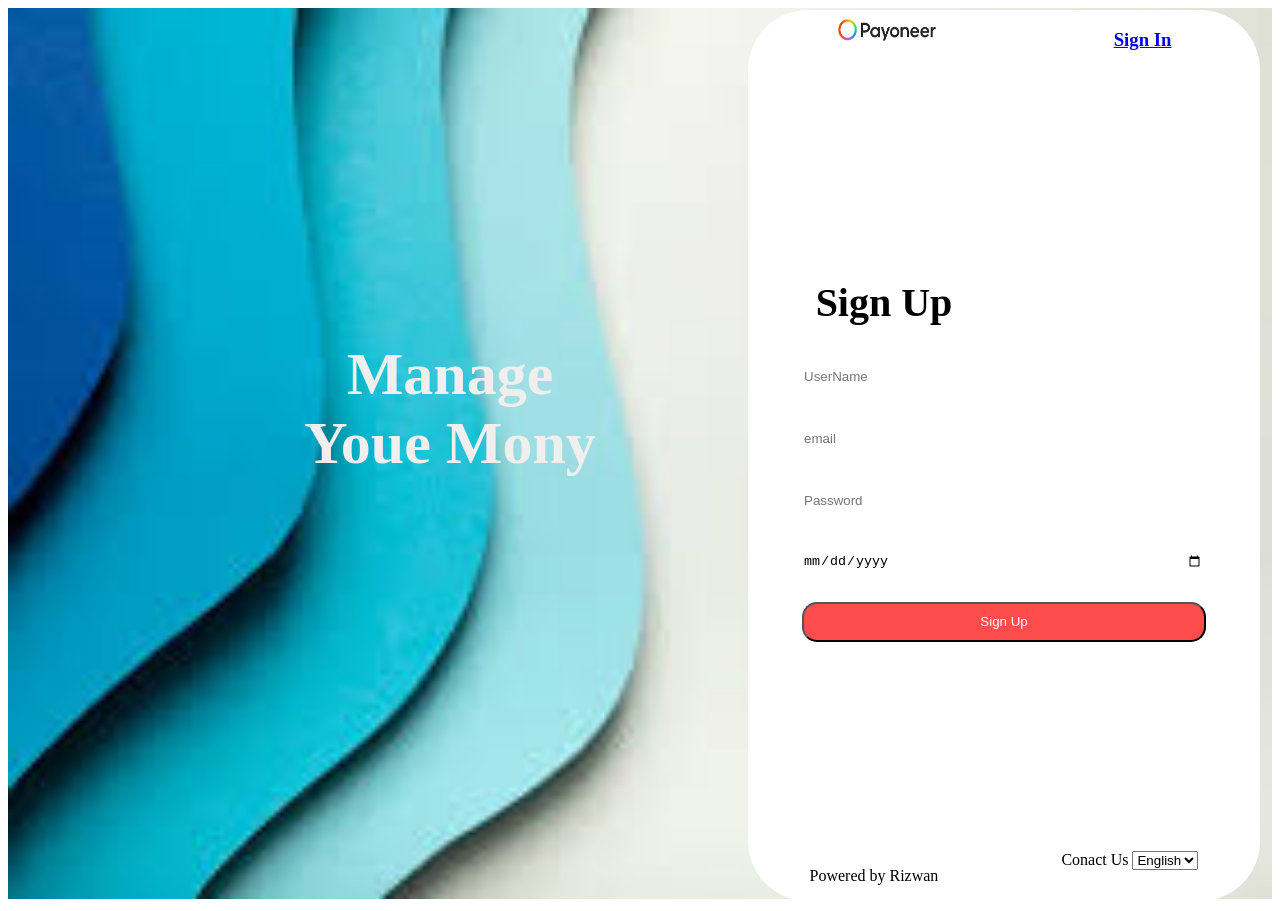
<file: Index.html>
<!doctype html>
<html lang="en">
  <head>
    <meta charset="UTF-8" />
    <meta name="viewport" content="width=device-width, initial-scale=1.0" />
    <title>Document</title>
    <link rel="stylesheet" href="style.css" />
  </head>
  <body>
    <img
      src="[data-uri]"
      alt=""
    />
    <div class="container">
      <nav>
        <img
          src="[data-uri]"
          alt=""
        />
        <h3><a href="LogIn.html">Sign In</a></h3>
      </nav>
      <form action="" onsubmit="handleSignup(event)">
        <legend>Sign Up</legend>
        <div>
          <input type="text" placeholder="UserName" name="" id="signup-name" />
          <input type="email" placeholder="email" name="" id="signup-email" />
          <input
            type="password"
            placeholder="Password"
            name=""
            id="signup-pass"
          />
          <input type="date" name="" id="" />
          <button type="submit">Sign Up</button>
        </div>
      </form>
      <footer>
        <p>Powered by Rizwan</p>
        <div>
          <span>Conact Us</span>
          <select name="" id="">
            <option value="">English</option>
          </select>
        </div>
      </footer>
    </div>
    <h1>Manage Youe Mony</h1>
    <script src="script.js"></script>
  </body>
</html>
</file>
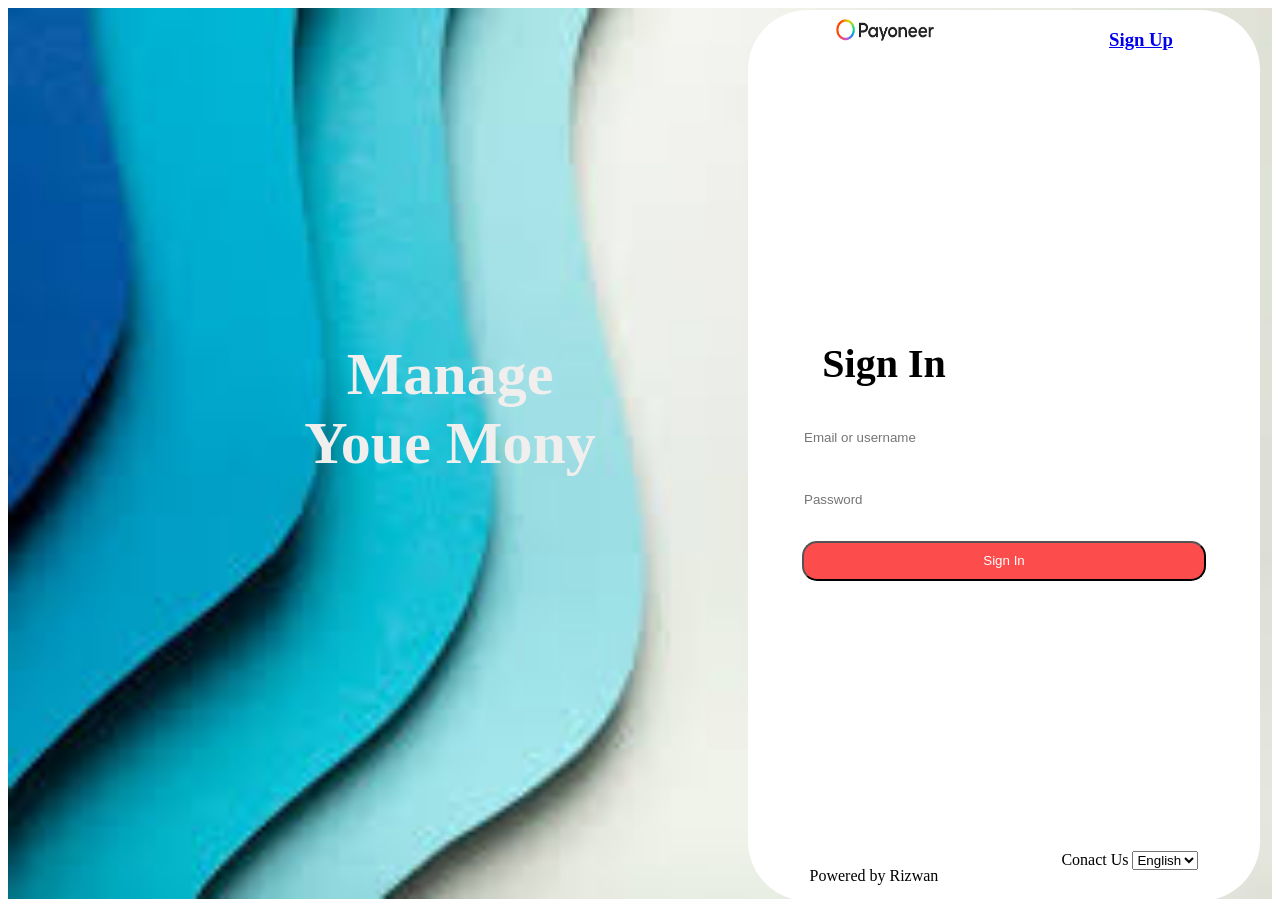
<file: LogIn.html>
<!doctype html>
<html lang="en">
  <head>
    <meta charset="UTF-8" />
    <meta name="viewport" content="width=device-width, initial-scale=1.0" />
    <title>Document</title>
    <link rel="stylesheet" href="style.css" />
  </head>
  <body>
    <img
      src="[data-uri]"
      alt=""
    />
    <div class="container">
      <nav>
        <img
          src="[data-uri]"
          alt=""
        />
        <h3><a href="Index.html">Sign Up</a></h3>
      </nav>
      <form action="" onsubmit="handleLogin(e)">
        <legend>Sign In</legend>
        <div>
          <input
            type="text"
            placeholder="Email or username"
            name=""
            id="login-email"
          />
          <input
            type="password"
            placeholder="Password"
            name=""
            id="login-pass"
          />
          <button type="submit">Sign In</button>
        </div>
      </form>
      <footer>
        <p>Powered by Rizwan</p>
        <div>
          <span>Conact Us</span>
          <select name="" id="">
            <option value="">English</option>
          </select>
        </div>
      </footer>
    </div>
    <h1>Manage Youe Mony</h1>
    <script src="script.js"></script>
  </body>
</html>
</file>
<file: style.css>
img {
        width: 100%;
        height: 99vh;
      }
      .container {
        display: flex;
        flex-direction: column;
        justify-content: space-between;
        position: absolute;
        top: 10px;
        right: 20px;
        height: 99vh;
        border-radius: 60px;
        background-color: white;
        width: 40%;
      }
      form {
        display: flex;
        flex-direction: column;

        justify-content: center;
        align-items: center;
      }
      legend {
        font-size: 40px;
        font-weight: bold;
        margin-bottom: 30px;
        margin-right: 240px;
      }
      input {
        border: none;
        border-radius: 10px;
        width: 400px;
        height: 40px;
      }
      form div {
        display: flex;
        flex-direction: column;
        gap: 20px;
      }
      button {
        background-color: rgb(252, 76, 76);
        color: white;
        height: 40px;
        border-radius: 15px;
      }
      h1 {
        color: rgb(241, 238, 238);
        position: absolute;
        top: 300px;
        font-size: 60px;
        left: 300px;
        width: 300px;
        text-align: center;
      }
      nav {
        display: flex;
        justify-content: space-around;
        width: 100%;
      }
      nav img {
        width: 100px;
        height: 40px;
      }
      footer {
        display: flex;
        justify-content: space-around;
      }
</file>
